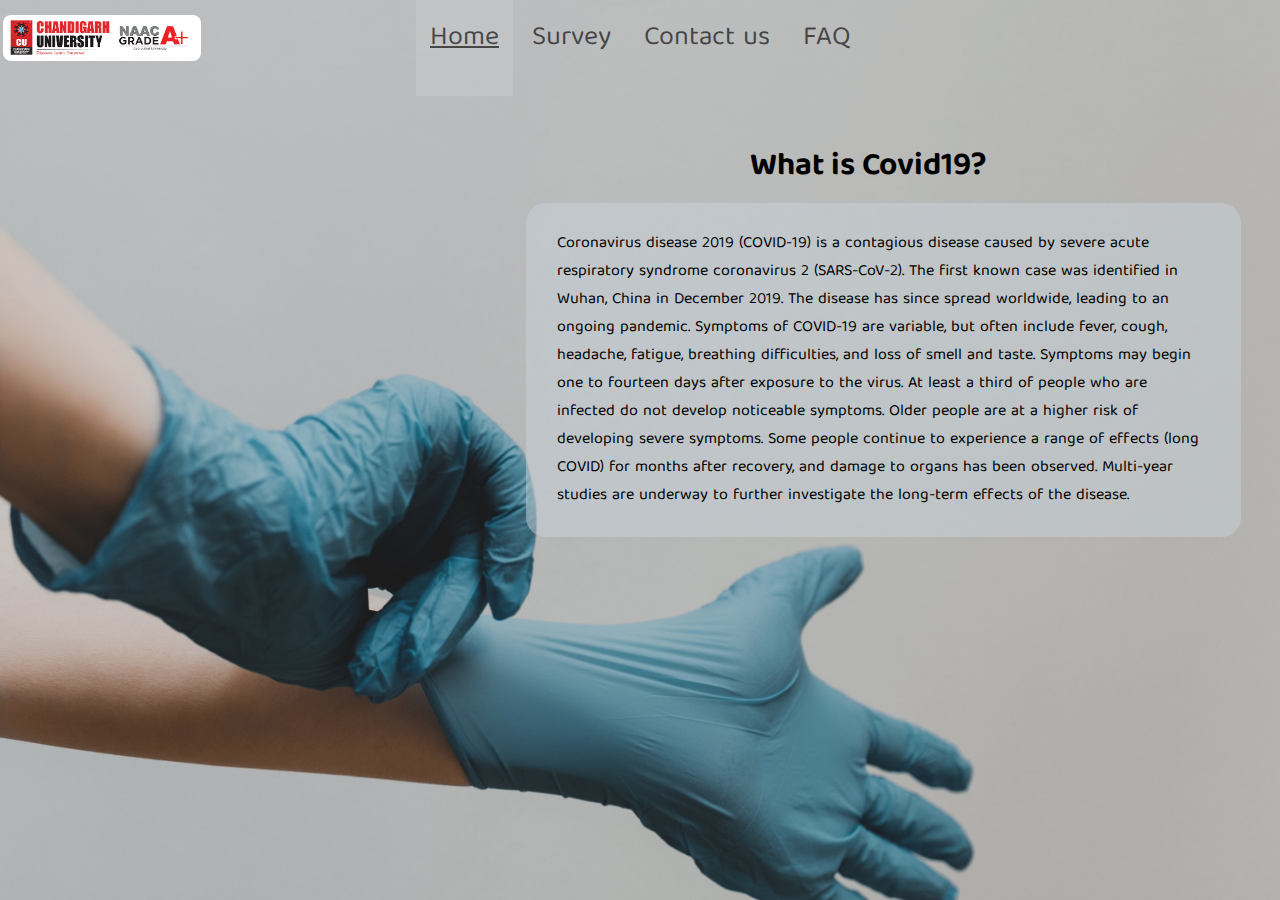
<file: index.html>
<!DOCTYPE html>
<html lang="en">
<head>
    <meta charset="UTF-8">
    <meta http-equiv="X-UA-Compatible" content="IE=edge">
    <meta name="viewport" content="width=device-width, initial-scale=1.0">
    <title>Covid Vaccination Survey</title>
</head>
<link rel="preconnect" href="https://fonts.googleapis.com">
<link rel="preconnect" href="https://fonts.gstatic.com" crossorigin>
<link href="https://fonts.googleapis.com/css2?family=Baloo+Tamma+2:wght@800&display=swap" rel="stylesheet">
<link rel="stylesheet" href="design.css">

<body>
    <header class="header">
        <div class="left">
            <img src="211897920_3847074242065933_918019286321294634_n.png" alt="">
        </div>
        <div class="mid">
            <ul class="nav">
                <li><a href="final project.html"class="active">Home</a></li>
                <li><a href="Survey.html">Survey</a></li>
                <li><a href="contact us.html">Contact us</a></li>
                <li><a href="FAQ.html">FAQ</a></li>
            </ul>
            
        </div>
        <div class="head">
            <h1>What is Covid19?</h1>
        </div>
        <div class="container">
            
        Coronavirus disease 2019 (COVID-19) is a contagious disease caused by severe acute respiratory syndrome
        coronavirus 2 (SARS-CoV-2). The first known case was identified in Wuhan, China in December 2019. The disease
        has since spread worldwide, leading to an ongoing pandemic.

        Symptoms of COVID-19 are variable, but often include fever, cough, headache, fatigue, breathing
        difficulties, and loss of smell and taste. Symptoms may begin one to fourteen days after exposure to
        the virus. At least a third of people who are infected do not develop noticeable symptoms. Older
        people are at a higher risk of developing severe symptoms. Some people continue to experience a range of effects
        (long COVID) for months after recovery, and damage to organs has been observed. Multi-year studies are
        underway to further investigate the long-term effects of the disease.

        </div>
        
    </header>
</body>
</html>
</file>
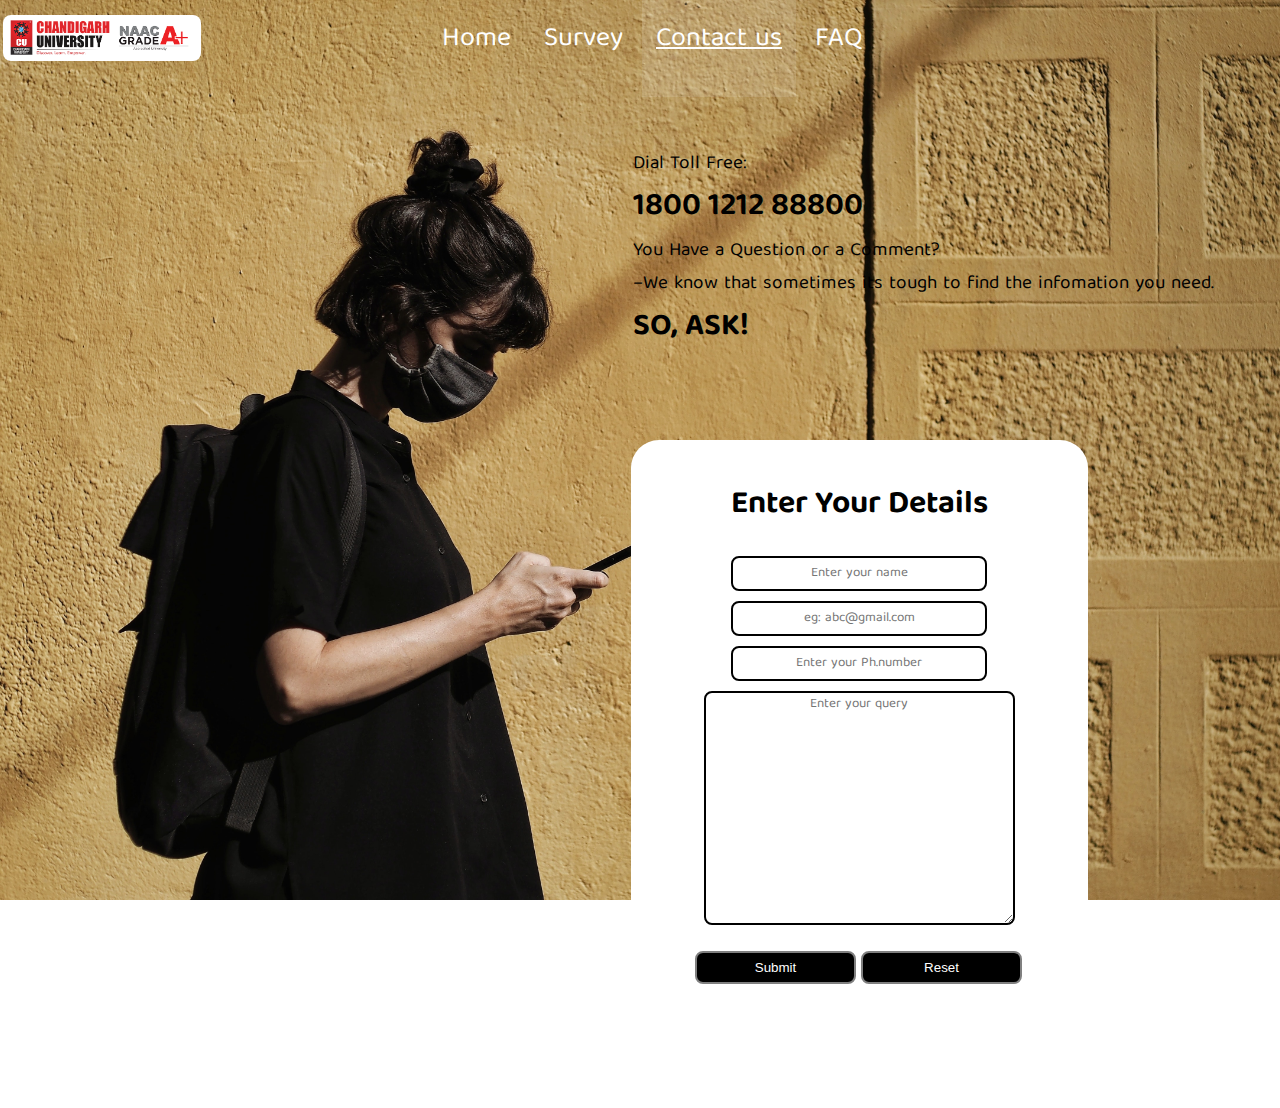
<file: contact us.html>
<!DOCTYPE html>
<html lang="en">

<head>
    <meta charset="UTF-8">
    <meta http-equiv="X-UA-Compatible" content="IE=edge">
    <meta name="viewport" content="width=device-width, initial-scale=1.0">
    <title>Contact Us</title>
</head>
<link rel="preconnect" href="https://fonts.googleapis.com">
<link rel="preconnect" href="https://fonts.gstatic.com" crossorigin>
<link href="https://fonts.googleapis.com/css2?family=Baloo+Tamma+2:wght@800&display=swap" rel="stylesheet">
<style>
    body {
        font-family: 'Baloo Tamma 2', cursive;
        background: url('alessio-rinella-W7s5ffN_rVc-unsplash.jpg');
        background-repeat: no-repeat;
        background-position: center;
        background-size: cover;
        background-attachment: fixed;
    }

    .left {
        position: absolute;
        display: inline-block;
        left: 3px;
        top: 15px;

    }

    .left img {
        width: 198px;
        border-radius: 8px;

    }


    .mid {

        display: block;
        top: 50px;
        padding-left: 380px;
        margin: 15px auto;

    }

    .nav li {
        display: inline-block;
    }

    .nav li a {
        color: white;
        font-size: 27px;
        text-decoration: none;
        padding: 34px 14px;
    }

    .nav li a:hover,
    .nav li a.active {
        text-decoration: underline;
        background-color: rgba(255, 255, 255, 0.13);
    }

    .container {
        font-size: 19px;
        margin: 83px 623px;
        padding: 2px 2px;
        width: 49%;
    }

    .no {
        font-size: 31px;
        font-weight: bold;
    }

    .matter {
        margin: 83px 623px;
        padding: 17px 64px;
        width: 26%;
        background-color: white;
        border-radius: 28px;
    }

    .form input {
        font-family: 'Baloo Tamma 2', cursive;
        text-align: center;
        display: block;
        border: 2px solid black;
        margin: 10px auto;
        padding: 4px 16px;
        width: 67%;
        border-radius: 8px;
    }

    .btn {
        background-color: black;
        color: white;
        border: 2px solid grey;
        display: inline-block;
        width: 49%;
        margin: 24px auto;
        padding: 7px 2px;
        border-radius: 8px;
        cursor: pointer
    }

    .btn:hover {
        background-color: tomato;
    }

    .matter h1 {
        text-align: center;
    }

    textarea {
        font-family: 'Baloo Tamma 2', cursive;
        text-align: center;
        display: block;
        border: 2px solid black;
        margin: 2px auto;
        padding: 0px 4px;
        width: 91%;
        border-radius: 8px;
    }
</style>

<body>
    <header class="header">
        <div class="left">
            <img src="211897920_3847074242065933_918019286321294634_n.png" alt="">
        </div>
        <div class="mid">
            <ul class="nav">
                <li><a href="final project.html">Home</a></li>
                <li><a href="Survey.html">Survey</a></li>
                <li><a href="contact us.html" class="active">Contact us</a></li>
                <li><a href="FAQ.html">FAQ</a></li>
            </ul>
        </div>
    </header>
    <div class="container">
        Dial Toll Free:<br>
        <span class="no">1800 1212 88800</span><br>
        You Have a Question or a Comment?<br>
        –We know that sometimes its tough to find the infomation you need.
        <span class="no">SO, ASK!</span>
    </div>
    <div class="matter">
        <h1>Enter Your Details</h1>
        <form action="xyz.php">
            <div class="form">
                <input type="text" placeholder="Enter your name">
            </div>

            <div class="form">
                <input type="email"pattern=".+@gmail\.com" placeholder="eg: abc@gmail.com">
            </div>

            <div class="form">
                <input type="text"size="12" placeholder="Enter your Ph.number">
            </div>

            <div>
                <textarea name="myText" cols="30" rows="10" placeholder="Enter your query"></textarea>
            </div>
            <button class="btn">Submit</button>
            <button class="btn">Reset</button>
            
        </form>
    </div>

</body>

</html>
</file>
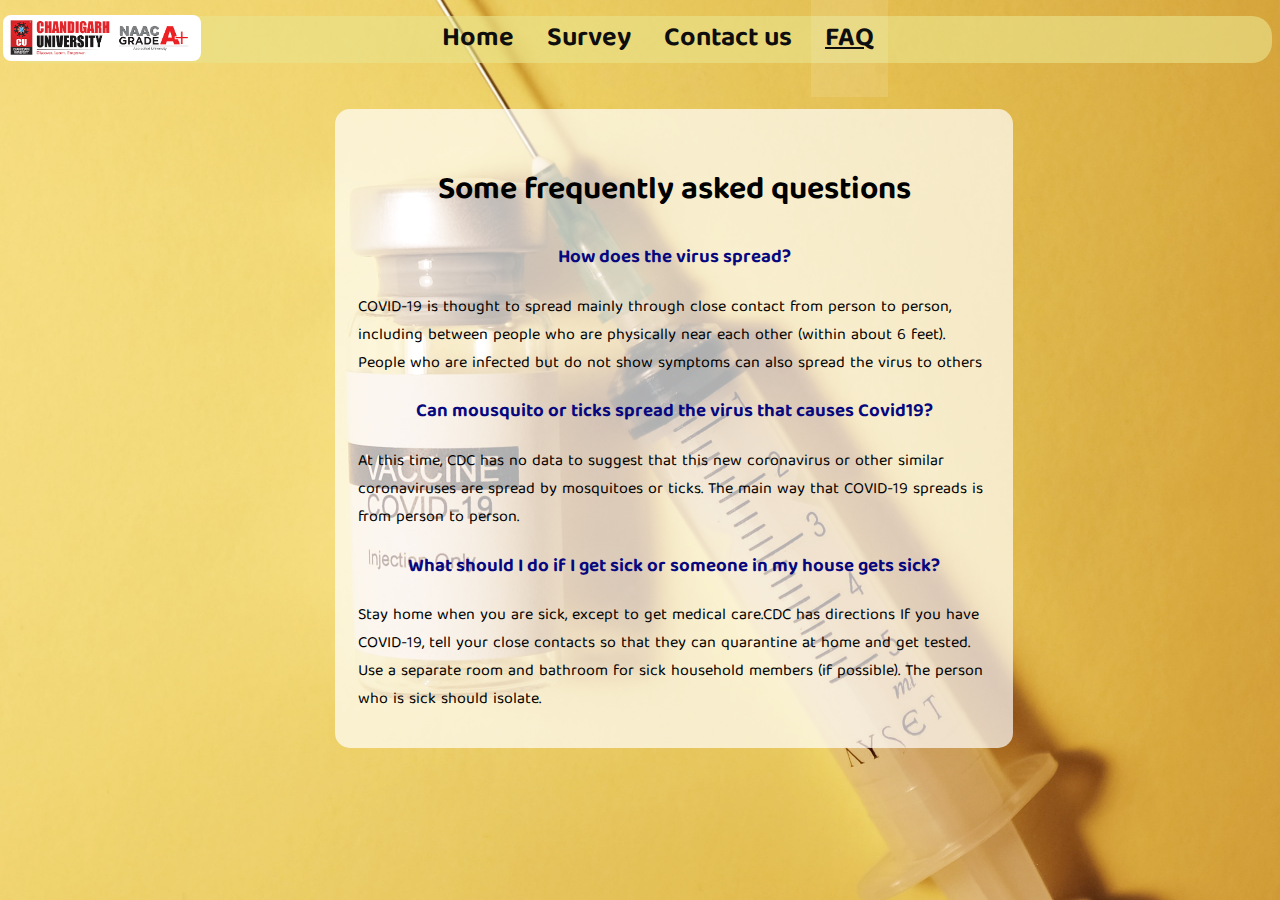
<file: FAQ.html>
<!DOCTYPE html>
<html lang="en">

<head>
    <meta charset="UTF-8">
    <meta http-equiv="X-UA-Compatible" content="IE=edge">
    <meta name="viewport" content="width=device-width, initial-scale=1.0">
    <title>FAQ</title>
</head>
<link rel="preconnect" href="https://fonts.googleapis.com">
<link rel="preconnect" href="https://fonts.gstatic.com" crossorigin>
<link href="https://fonts.googleapis.com/css2?family=Baloo+Tamma+2:wght@800&display=swap" rel="stylesheet">
<style>
    body {
        font-family: 'Baloo Tamma 2', cursive;
        background: url('hakan-nural-YCVUR2JgfHA-unsplash.jpg');
        background-repeat: no-repeat;
        background-position: center;
        background-size: cover;
        background-attachment: fixed;
    }

    .left {
        position: absolute;
        display: inline-block;

        left: 3px;
        top: 15px;

    }

    .left img {
        width: 198px;
        border-radius: 8px;

    }


    .mid {
        display: block;
        top: 50px;
        padding-left: 380px;
        margin: 15px auto;
        background-color: rgb(233 227 140 / 63%);
        border-radius: 20px;
    }

    .nav li {
        display: inline-block;
    }

    .nav li a {
        font-weight: bold;
        color: rgb(15, 14, 14);
        font-size: 27px;
        text-decoration: none;
        padding: 34px 14px;
    }

    .nav li a:hover,.nav li a.active {
        text-decoration: underline;
        background-color: rgba(255, 255, 255, 0.116);
    }

    .container {

        margin: 46px 327px;
        padding: 34px 23px;
        background-color: rgb(255 255 255 / 69%);
        width: 50%;
        border-radius: 15px;
    }
    .container h3{
        text-align: center;
        color: rgb(7, 7, 126);
    }
    .container h1{
        text-align: center;
    }
</style>

<body>

        <div class="left">
            <img src="211897920_3847074242065933_918019286321294634_n.png" alt="">
        </div>
        <div class="mid">
            <ul class="nav">
                <li><a href="final project.html">Home</a></li>
                <li><a href="Survey.html">Survey</a></li>
                <li><a href="contact us.html">Contact us</a></li>
                <li><a href="FAQ.html" class="active">FAQ</a></li>
            </ul>

        </div>
        <div class="container">
            <h1>Some frequently asked questions</h1>

            <h3>How does the virus spread?</h3>

            COVID-19 is thought to spread mainly through close contact from person to person, including between people
            who are physically near each other (within about 6 feet). People who are infected but do not show symptoms
            can also spread the virus to others

            <h3>Can mousquito or ticks spread the virus that causes Covid19?</h3>

            At this time, CDC has no data to suggest that this new coronavirus or other similar coronaviruses are spread
            by mosquitoes or ticks. The main way that COVID-19 spreads is from person to person.

            <h3>What should I do if I get sick or someone in my house gets sick?</h3>

            Stay home when you are sick, except to get medical care.CDC has directions
            If you have COVID-19, tell your close contacts so that they can quarantine at home and get tested.
            Use a separate room and bathroom for sick household members (if possible).
            The person who is sick should isolate.
        </div>
</body>

</html>
</file>
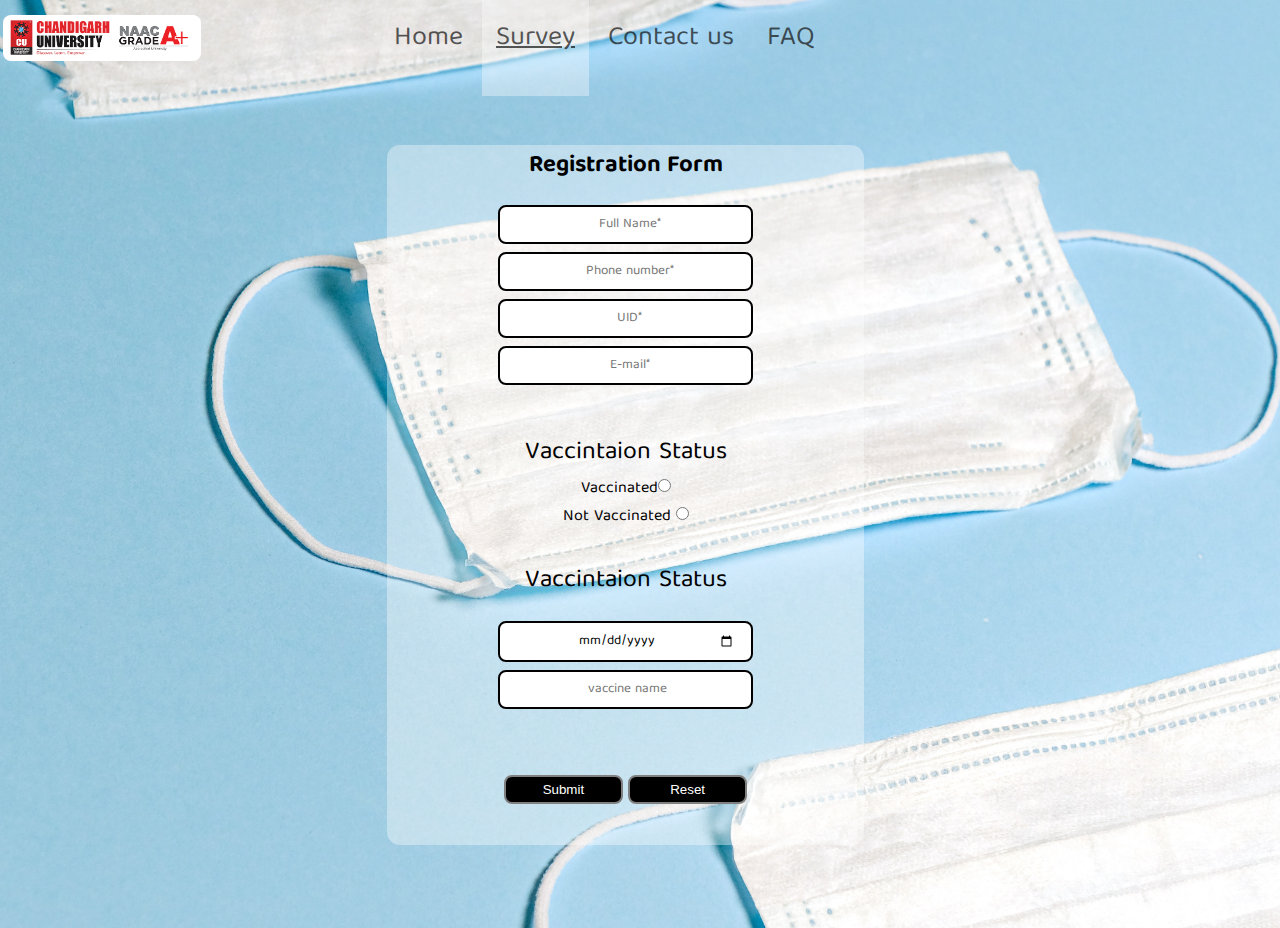
<file: register.html>
<!DOCTYPE html>
<html lang="en">

<head>
    <meta charset="UTF-8">
    <meta http-equiv="X-UA-Compatible" content="IE=edge">
    <meta name="viewport" content="width=device-width, initial-scale=1.0">
    <title>Covid Vaccination Survey</title>
</head>
<link rel="preconnect" href="https://fonts.googleapis.com">
<link rel="preconnect" href="https://fonts.gstatic.com" crossorigin>
<link href="https://fonts.googleapis.com/css2?family=Baloo+Tamma+2:wght@800&display=swap" rel="stylesheet">
<link rel="stylesheet" href="design.css">
<style>
    * {
        margin: 0px;
        padding: 0px;
    }

    body {
        font-family: 'Baloo Tamma 2', cursive;
        background: url('pexels-anna-shvets-3786155.jpg');
        background-repeat: no-repeat;
        background-position: center;
        background-size: cover;
        background-attachment: fixed;
    }

    .left {
        position: absolute;
        display: inline-block;

        left: 3px;
        top: 15px;

    }

    .left img {
        width: 198px;
        border-radius: 8px;

    }


    .mid {
        margin: 15px auto;
        display: block;
        top: 50px;
        padding-left: 380px;
        

    }

    .nav li {
        display: inline-block;
       
        
    }

    .nav li a {
        color: rgba(15, 14, 14, 0.692);
        font-size: 27px;
        text-decoration: none;
        padding: 34px 14px;
    }

    .nav li a:hover,
    .nav li a.active {
        text-decoration: underline;
        background-color: rgba(255, 255, 255, 0.363);
    }

    .container {

        margin: 126px 546px;
        padding: 0px 0px;
        width: 55%;
    }

    #register_form {
        margin: 83px 7px;
        width: 53%;
        height: 700px;
        background-color: rgba(255, 255, 255, 0.363);
        border-radius: 13px;
        text-align: center;
    }

    #register_form .r-form-tab {
        font-family: 'Baloo Tamma 2', cursive;
        text-align: center;
        display: block;
        border: 2px solid black;
        margin: -10px auto;
        padding: 6px 16px;
        width: 46%;
        border-radius: 8px;
    }

    #register_form #r-btn {

        background-color: black;
        color: white;
        border: 2px solid grey;
        display: inline-block;
        width: 25%;
        margin: 20px auto;
        padding: 5px 2px;
        border-radius: 8px;
        cursor: pointer;
    }
</style>

<body>
    <header class="header">
        <div class="left">
            <img src="211897920_3847074242065933_918019286321294634_n.png" alt="">
        </div>
        <div class="mid">
            <ul class="nav">
                <li><a href="final project.html">Home</a></li>
                <li><a href="Survey.html" class="active">Survey</a></li>
                <li><a href="contact us.html">Contact us</a></li>
                <li><a href="FAQ.html">FAQ</a></li>
            </ul>

            <div id="register_form">
                <h2 style="text-decoration: none;">Registration Form</h2><br>
                <form action="">
                    <input class="r-form-tab" type="text" placeholder="  Full Name*" required><br>

                    <input class="r-form-tab" type="tel" placeholder="  Phone number*" required><br>

                    <input class="r-form-tab" type="text" placeholder="  UID*" required><br>

                    <input class="r-form-tab" type="email" placeholder="  E-mail*" required><br><br>

                    <label style="text-decoration: none;font-size: 25px;">Vaccintaion Status</label><br>
                    <div><!-- yeh vala div ko apne code mein copy kar lo aur purane vale radio button ko hata lena-->
                        Vaccinated<input type="radio" name="vaccine"><br> Not Vaccinated <input type="radio"
                            name="vaccine">
                    </div><br>
                    <label style="text-decoration: none;font-size: 25px;">Vaccintaion Status</label><br><br>
                    <input class="r-form-tab" type="date"><br>

                    <input class="r-form-tab" type="text" placeholder=" vaccine name"><br><br>
                    <input type="Submit" id="r-btn">
                    <input type="Reset" id="r-btn"><!--yeh reset vala bhi daal lena-->
                </form>
            </div>

    </header>
</body>

</html>
</file>
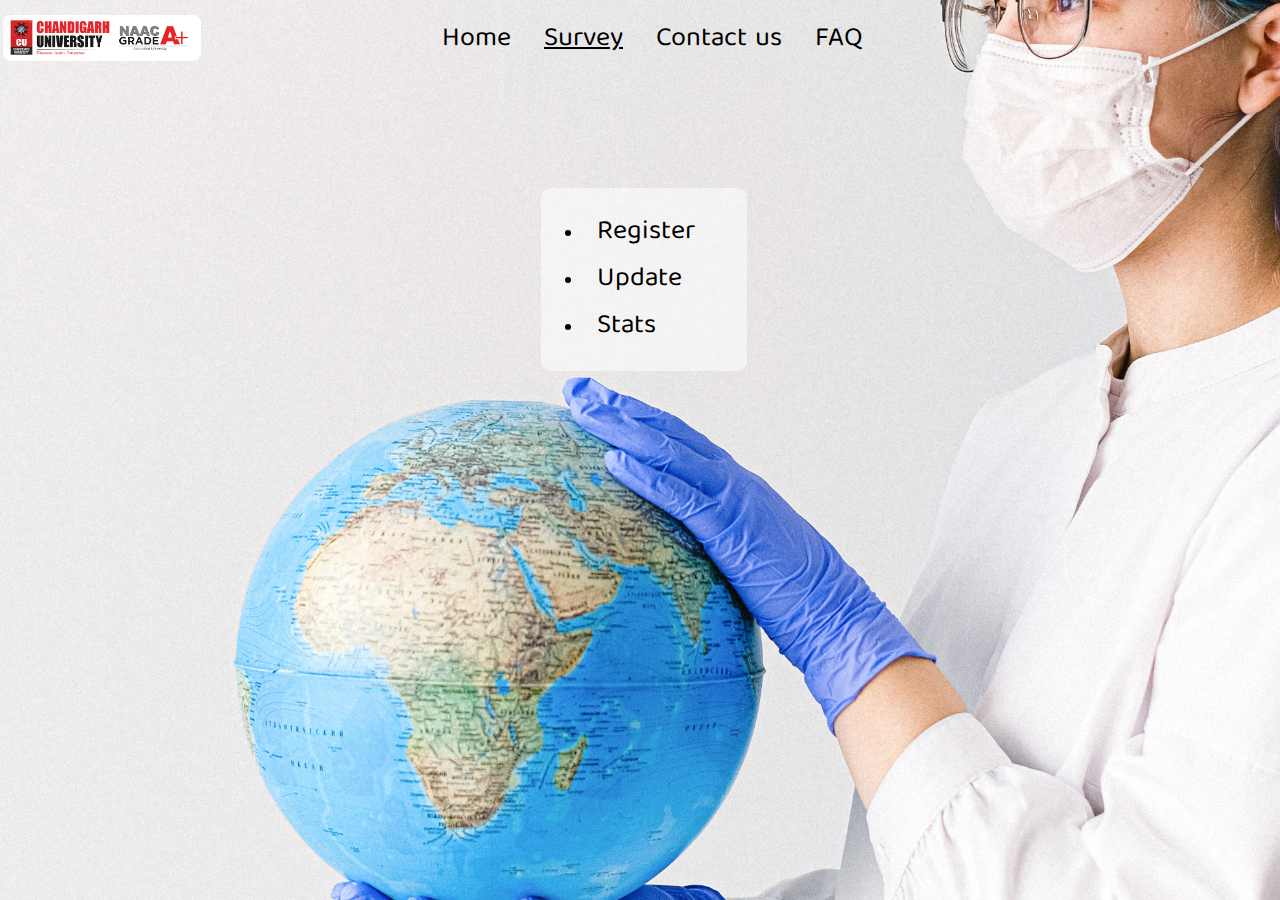
<file: Survey.html>
<!DOCTYPE html>
<html lang="en">

<head>
    <meta charset="UTF-8">
    <meta http-equiv="X-UA-Compatible" content="IE=edge">
    <meta name="viewport" content="width=device-width, initial-scale=1.0">
    <title>Survey</title>
</head>
<link rel="preconnect" href="https://fonts.googleapis.com">
<link rel="preconnect" href="https://fonts.gstatic.com" crossorigin>
<link href="https://fonts.googleapis.com/css2?family=Baloo+Tamma+2:wght@800&display=swap" rel="stylesheet">
<style>
    body {
        font-family: 'Baloo Tamma 2', cursive;
        background: url('pexels-anna-shvets-4167543.jpg');
        background-repeat: no-repeat;
        background-position: center;
        background-size: cover;
        background-attachment: fixed;
    }

    .left {
        position: absolute;
        display: inline-block;

        left: 3px;
        top: 15px;

    }

    .left img {
        width: 198px;
        border-radius: 8px;

    }


    .mid {
        display: block;
        top: 50px;
        padding-left: 380px;
        margin: 15px auto;

    }

    .nav li {
        display: inline-block;
    }

    .nav li a {
        color: black;
        font-size: 27px;
        text-decoration: none;
        padding: 34px 14px;
    }

    .nav li a:hover,
    .nav li a.active {
        text-decoration: underline;
        background-color: transparent;
    }

    .container {
        background-color: rgba(255, 255, 255, 0.534);
        display: block;
        margin: 125px 533px auto;
        width: 16%;
        padding: 5px 2px;
        border-radius: 10px;
    }
    .link li a {
        color: black;
        font-size: 27px;
        text-decoration: none;
        padding: 34px 14px;
    }
    .link li a:hover,.link li a.active {
        text-decoration: underline;
        background-color: transparent;
    }
</style>

<body>

    <body>
        <header class="header">
            <div class="left">
                <img src="211897920_3847074242065933_918019286321294634_n.png" alt="">
            </div>
            <div class="mid">
                <ul class="nav">
                    <li><a href="final project.html">Home</a></li>
                    <li><a href="Survey.html"class="active" >Survey</a></li>
                    <li><a href="contact us.html">Contact us</a></li>
                    <li><a href="FAQ.html">FAQ</a></li>
                </ul>

            </div>
        </header>
        <div class="container">
            <ul class="link">
                <li><a href="register.html">Register</a></li>
                <li><a href="#">Update</a></li>
                <li><a href="chart.html">Stats</a></li>
            </ul>


        </div>
    </body>

</html>
</file>
<file: design.css>
*{
    margin: 0px;
    padding: 0px;
}
body{
    font-family: 'Baloo Tamma 2', cursive;
    background: url('clay-banks-cEzMOp5FtV4-unsplash.jpg');
    background-repeat: no-repeat;
    background-position: center;
    background-size: cover;
    background-attachment: fixed;
}
.left{
    position: absolute;
    display: inline-block;
    
    left: 3px;
    top: 15px;

}
.left img{
    
    width: 198px;
    border-radius: 8px;
    
}
.head{
    margin: 63px 257px;
    padding: 15px 37px;
    text-align: right;
}


.mid{
    display: block;
    top: 5px;
    padding-left: 416px;
    margin: 15px auto;
    
    
}
.nav li{
    display: inline-block;
    
}

.nav li a {
    
    color: rgba(15, 14, 14, 0.692);
    font-size: 27px;
    text-decoration: none;
    padding: 34px 14px;
}
.nav li a:hover, .nav li a.active{
    text-decoration: underline;
    background-color: rgba(255, 255, 255, 0.11);
}
.container{
    background-color: #c7d2db7d;
    margin: -71px 526px;
    padding: 27px 31px;
    width: 51%;
    border-radius: 20px;
}
</file>
